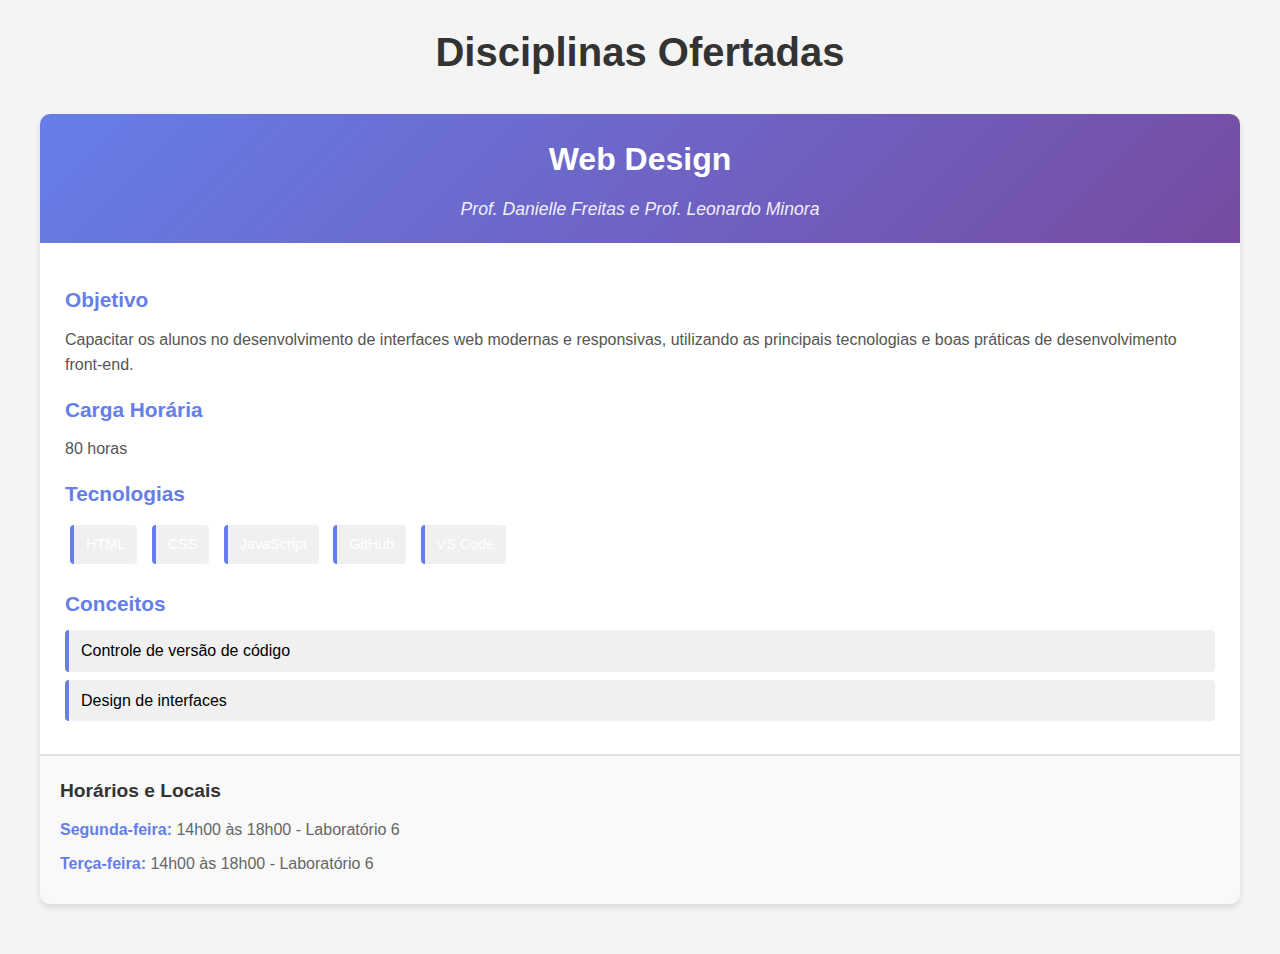
<file: index.html>
<!DOCTYPE html>
<html lang="pt-BR">
<head>
    <meta charset="UTF-8">
    <meta name="viewport" content="width=device-width, initial-scale=1.0">
    <title>Cards de Disciplinas</title>
    <link rel="stylesheet" href="styles.css">
</head>
<body>
    <div class="container">
        <h1>Disciplinas Ofertadas</h1>
        
        <!-- Card da disciplina -->
        <div class="card">
            <!-- Título do Card -->
            <div class="card-header">
                <h2>Web Design</h2>
                <p class="professores">Prof. Danielle Freitas e Prof. Leonardo Minora</p>
            </div>
            
            <!-- Conteúdo do Card -->
            <div class="card-content">
                <h3>Objetivo</h3>
                <p>Capacitar os alunos no desenvolvimento de interfaces web modernas e responsivas, utilizando as principais tecnologias e boas práticas de desenvolvimento front-end.</p>
                
                <h3>Carga Horária</h3>
                <p>80 horas</p>
                
                <h3>Tecnologias</h3>
                <ul class="tecnologias">
                    <li>HTML</li>
                    <li>CSS</li>
                    <li>JavaScript</li>
                    <li>GitHub</li>
                    <li>VS Code</li>
                </ul>
                
                <h3>Conceitos</h3>
                <ul class="conceitos">
                    <li>Controle de versão de código</li>
                    <li>Design de interfaces</li>
                </ul>
            </div>
            
            <!-- Rodapé do Card -->
            <div class="card-footer">
                <h3>Horários e Locais</h3>
                <p><strong>Segunda-feira:</strong> 14h00 às 18h00 - Laboratório 6</p>
                <p><strong>Terça-feira:</strong> 14h00 às 18h00 - Laboratório 6</p>
            </div>
        </div>
        
    </div>
</body>
</html>
</file>
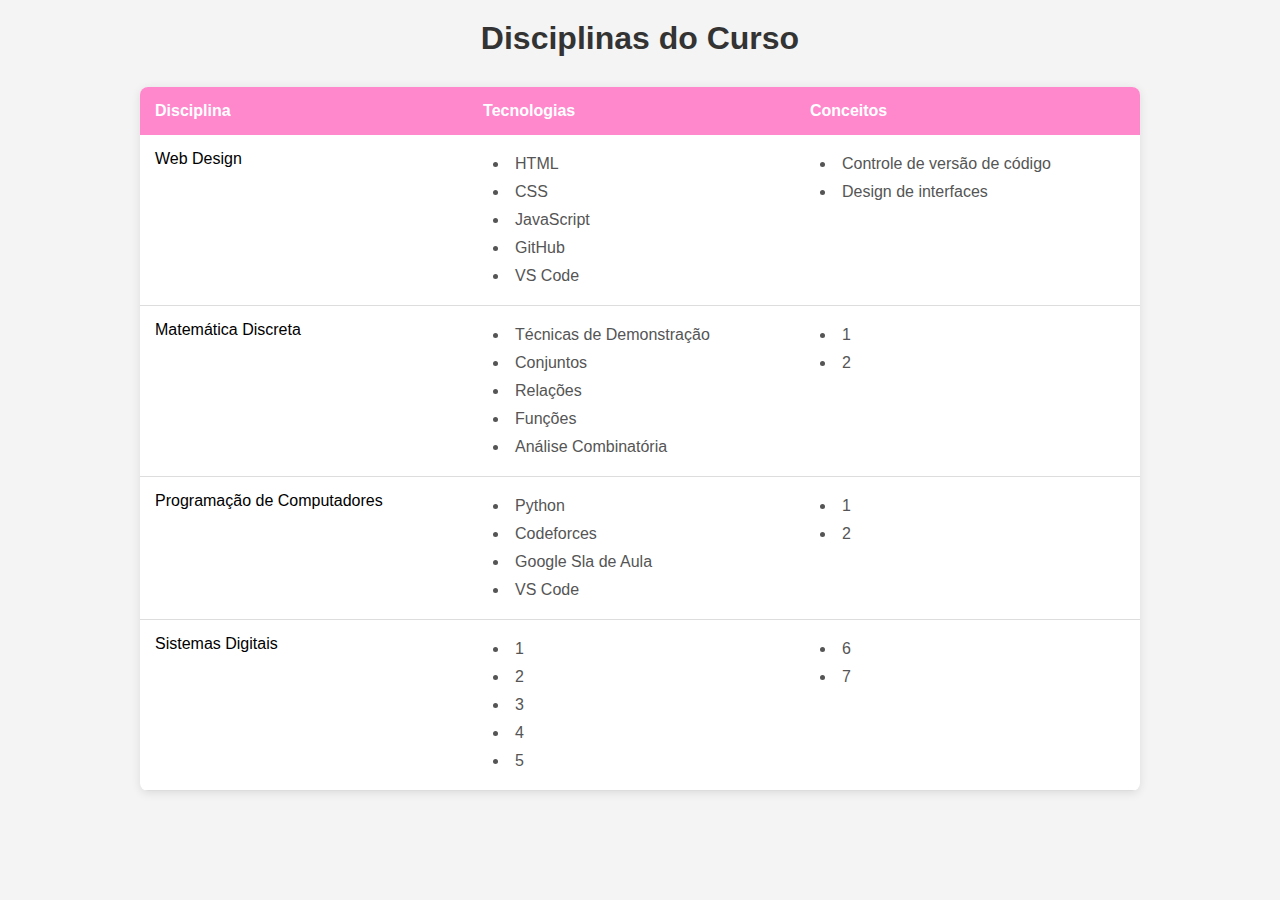
<file: disciplinas.html>
<!DOCTYPE html>
<html lang="pt-BR">
<head>
    <meta charset="UTF-8">
    <meta name="viewport" content="width=device-width, initial-scale=1.0">
    <title>Tabela de Disciplinas</title>
    <link rel="stylesheet" href="disciplinas.css">
</head>
<body>
    <h1>Disciplinas do Curso</h1>
    
    <table>
        <thead>
            <tr>
                <th>Disciplina</th>
                <th>Tecnologias</th>
                <th>Conceitos</th>
            </tr>
        </thead>
        <tbody>
            <tr>
                <td>Web Design</td>
                <td>
                    <ul>
                        <li>HTML</li>
                        <li>CSS</li>
                        <li>JavaScript</li>
                        <li>GitHub</li>
                        <li>VS Code</li>
                    </ul>
                </td>
                <td>
                    <ul>
                        <li>Controle de versão de código</li>
                        <li>Design de interfaces</li>
                    </ul>
                </td>
            </tr>
        </tbody>

                <tbody>
            <tr>
                <td>Matemática Discreta</td>
                <td>
                    <ul>
                        <!--Lista de tecnologias relacionadas à Matemática Discreta-->
                        <li>Técnicas de Demonstração</li>
                        <li>Conjuntos</li>
                        <li>Relações</li>
                        <li>Funções</li>
                        <li>Análise Combinatória</li>
                    </ul>
                </td>
                <td>
                    <!--Lista de conceitos-->
                    <ul>
                        <li>1</li>
                        <li>2</li>
                    </ul>
                </td>
            </tr>
        </tbody>

                <tbody>
            <tr>
                <td>Programação de Computadores</td>
                <td>
                    <ul>
                        <li>Python</li>
                        <li>Codeforces</li>
                        <li>Google Sla de Aula</li>
                        <li>VS Code</li>
                    </ul>
                </td>
                <td>
                    <ul>
                        <li>1</li>
                        <li>2</li>
                    </ul>
                </td>
            </tr>
        </tbody>

                <tbody>
            <tr>
                <td>Sistemas Digitais</td>
                <td>
                    <ul>
                        <li>1</li>
                        <li>2</li>
                        <li>3</li>
                        <li>4</li>
                        <li>5</li>
                    </ul>
                </td>
                <td>
                    <ul>
                        <li>6</li>
                        <li>7</li>
                    </ul>
                </td>
            </tr>
        </tbody>

    </table>
</body>
</html>
</file>
<file: styles.css>
* {
    margin: 0;
    padding: 0;
    box-sizing: border-box;
}

body {
    font-family: Arial, sans-serif;
    background-color: #f4f4f4;
    padding: 20px;
    line-height: 1.6;
}

.container {
    max-width: 1200px;
    margin: 0 auto;
}

.container h1 {
    text-align: center;
    color: #333;
    margin-bottom: 30px;
    font-size: 2.5em;
}

/* Estilo do Card */
.card {
    background-color: #fff;
    border-radius: 10px;
    box-shadow: 0 4px 6px rgba(0, 0, 0, 0.1);
    margin-bottom: 30px;
    overflow: hidden;
    transition: transform 0.3s ease, box-shadow 0.3s ease;
}

.card:hover {
    transform: translateY(-5px);
    box-shadow: 0 8px 12px rgba(0, 0, 0, 0.15);
}

/* Header do Card */
.card-header {
    background: linear-gradient(135deg, #667eea 0%, #764ba2 100%);
    color: white;
    padding: 20px;
    text-align: center;
}

.card-header h2 {
    font-size: 2em;
    margin-bottom: 10px;
}

.card-header .professores {
    font-size: 1.1em;
    font-style: italic;
    opacity: 0.9;
}

/* Conteúdo do Card */
.card-content {
    padding: 25px;
}

.card-content h3 {
    color: #667eea;
    margin-top: 15px;
    margin-bottom: 10px;
    font-size: 1.3em;
}

.card-content p {
    color: #555;
    margin-bottom: 15px;
}

.card-content ul {
    list-style: none;
    padding-left: 0;
}

.card-content ul li {
    background-color: #f0f0f0;
    padding: 8px 12px;
    margin-bottom: 8px;
    border-left: 4px solid #667eea;
    border-radius: 4px;
}

.tecnologias li {
    display: inline-block;
    background-color: #667eea;
    color: white;
    padding: 6px 15px;
    margin: 5px;
    border-radius: 20px;
    border-left: none;
    font-size: 0.9em;
}

/* Rodapé do Card */
.card-footer {
    background-color: #f9f9f9;
    padding: 20px;
    border-top: 2px solid #e0e0e0;
}

.card-footer h3 {
    color: #333;
    margin-bottom: 10px;
    font-size: 1.2em;
}

.card-footer p {
    color: #666;
    margin-bottom: 8px;
}

.card-footer strong {
    color: #667eea;
}

/* Responsividade */
@media (max-width: 768px) {
    .container h1 {
        font-size: 2em;
    }
    
    .card-header h2 {
        font-size: 1.5em;
    }
    
    .tecnologias li {
        display: block;
        margin: 5px 0;
    }
}
</file>
<file: disciplinas.css>
* {
    margin: 0;
    padding: 0;
    box-sizing: border-box;
}

body {
    font-family: 'Arial', sans-serif;
    background-color: #f4f4f4;
    padding: 20px;
}

h1 {
    text-align: center;
    color: #333;
    margin-bottom: 30px;
}

table {
    width: 100%;
    max-width: 1000px;
    margin: 0 auto;
    background-color: white;
    border-collapse: collapse;
    box-shadow: 0 2px 10px rgba(0, 0, 0, 0.1);
    border-radius: 8px;
    overflow: hidden;
}

thead {
    background-color: #ff88cd;
    color: white;
}

th {
    padding: 15px;
    text-align: left;
    font-size: 16px;
    font-weight: bold;
}

tbody tr {
    border-bottom: 1px solid #ddd;
}

tbody tr:hover {
    background-color: #f5f5f5;
}

td {
    padding: 15px;
    vertical-align: top;
}

td ul {
    list-style-position: inside;
    margin-left: 10px;
}

td ul li {
    padding: 5px 0;
    color: #555;
}

/* Responsividade para dispositivos móveis */
@media screen and (max-width: 768px) {
    table {
        font-size: 14px;
    }
    
    th, td {
        padding: 10px;
    }
}
</file>
